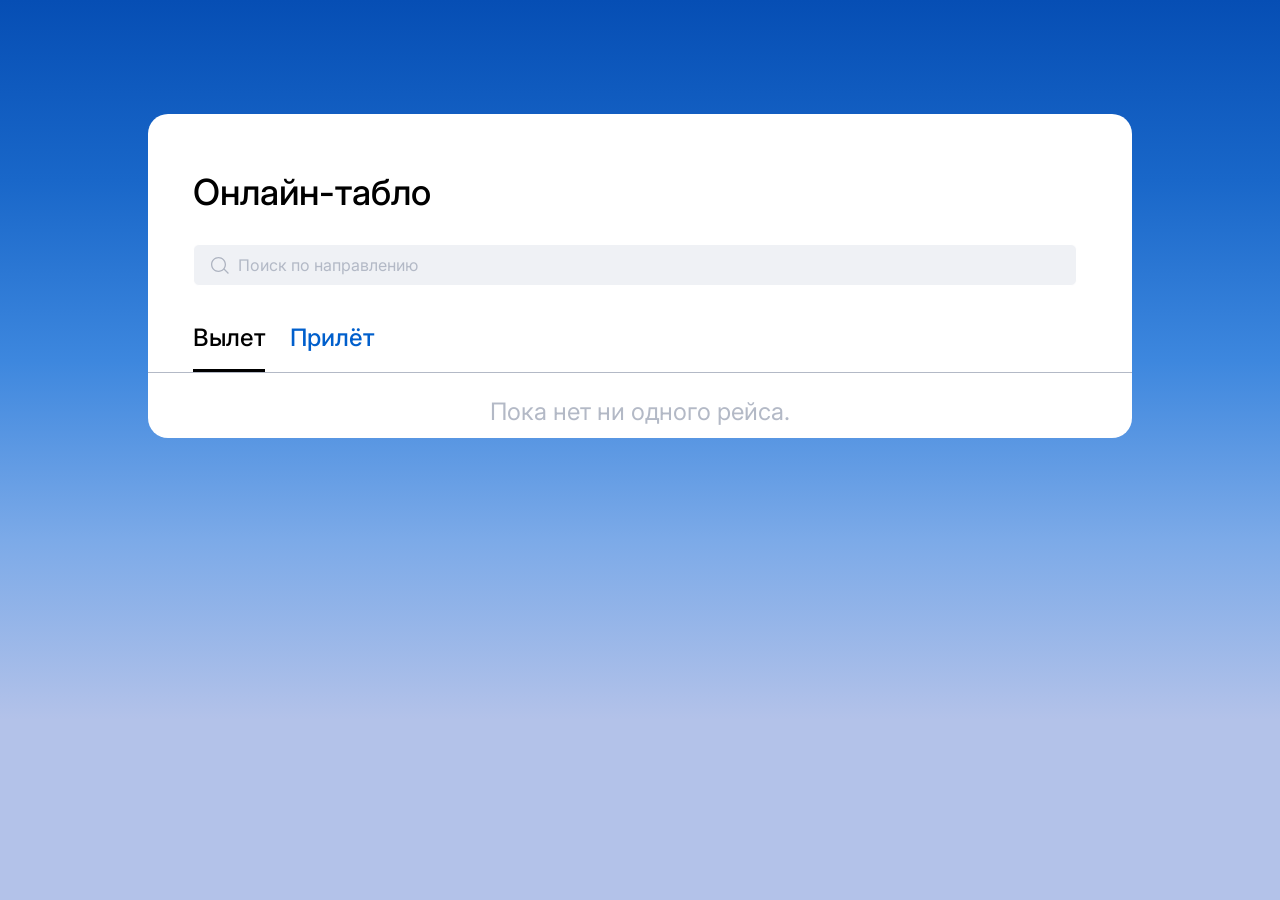
<file: user.html>
<!DOCTYPE html>
<html lang="ru">

<head>
  <meta charset="UTF-8">
  <meta name="viewport" content="width=device-width, initial-scale=1.0">
  <!-- шрифты -->
  <link rel="preconnect" href="https://fonts.googleapis.com">
  <link rel="preconnect" href="https://fonts.gstatic.com" crossorigin>
  <link
    href="https://fonts.googleapis.com/css2?family=Inter:wght@100;200;300;400;500;600;700;800;900&family=Prata&family=Raleway:wght@300;400;500&display=swap"
    rel="stylesheet">
  <link rel="stylesheet" href="css/normalize.css">
  <link rel="stylesheet" href="css/style.css">
  <title>Онлайн-табло</title>
  <link rel="shortcut icon" href="img/favicon.png" type="image/x-icon">
</head>

<body class="body">
  <header class="header">
    <div class="container header__container header__container--user">
      <div class="header__first-line">
        <h1 class="header__title">
          Онлайн-табло
        </h1>
      </div>
      <div class="header__second-line">
        <form class="header__filter-form filter-form" id="filter-form">

            <input type="text" placeholder="Поиск по направлению" class="filter-form__filter-input filter-form__filter-input--decoration filter-form__filter-input--user"
              id="filter-input" tabindex="1">
 
        </form>
      </div>
    </div>

  </header>
  <main class="main main--user">

    <form class="main__form-type form-type container form-type-container" id="form-type">
      <button class="form-type__departure-button button-reset button-type" id="departure-button" tabindex="13">
        Вылет
      </button>
      <button class="form-type__arrival-button button-reset button-type" id="arrival-button" tabindex="14">
        Прилёт
      </button>
    </form>
    <div class="container main-container">
      <table class="main__table table" id="table">
        <thead class="table__thead">
          <tr class="table__row heading row">
            <td class="row__item heading__item-0 inviseble">ID</td>
            <td class="row__item heading__item-1">Дата</td>
            <td class="row__item heading__item-2">Время</td>
            <td class="row__item heading__item-3">Направление</td>
            <td class="row__item heading__item-4">Рейс</td>
            <td class="row__item heading__item-5">Авиакомпания</td>
            <td class="row__item heading__item-6">Статус</td>
            <td class="row__item heading__item-7"></td>
            <td class="row__item heading__item-8 inviseble">Тип</td>
          </tr>
        </thead>

        <tbody class="table__body" id="table-body">

          <!-- Шаблон -->

          <!-- <tr class="table__row row">
            <td class="row__item row__item-0 inviseble">ID</td>
            <td class="row__item row__item-1">27 апр.</td>
            <td class="row__item row__item-2">08:55</td>
            <td class="row__item row__item-3">Москва SVO</td>
            <td class="row__item row__item-4">SU-1651</td>
            <td class="row__item row__item-5"><img src="img/icon__aeroflot.png" alt=""></td>
            <td class="row__item row__item-extra row__item-extra--adoptation">Статус</td>
            <td class="row__item row__item-6 row__item-6--adoptation">
              <select class="table__status-select hidden table__status-select--adoptation">
                <option>Статус</option>
                <option value="canceled">Отменён</option>
                <option value="check-in">Регистрация</option>
                <option value="in-flight">В полёте</option>
                <option value="boarding">Посадка</option>
                <option value="delay">Задерживается</option>
                <option value="arrived">Прибыл</option>
              </select>

              <span class="table__status">Прибыл</span>
            </td>
            <td class="row__item row__item-7 hidden row__item-7--adoptation">
              <button class="row__button-delete button-reset">
                <svg width="20" height="20" viewBox="0 0 20 20" fill="none" xmlns="http://www.w3.org/2000/svg">
                  <circle cx="10" cy="10" r="9.54545" stroke="#DB2525" stroke-width="0.909091" />
                  <path d="M6.65283 14.1528L14.1528 6.65283" stroke="#DB2525" stroke-width="0.981955"
                    stroke-linecap="round" />
                  <path d="M13.8472 14.1528L6.34717 6.65283" stroke="#DB2525" stroke-width="0.981955"
                    stroke-linecap="round" />
                </svg>
              </button>
            </td>
            <td class="row__item row__item-8 inviseble">Тип</td>
          </tr> -->
          <!-- Шаблон -->
        </tbody>



      </table>
      <div class="main__info-message hidden info-message" id="empty-message">Пока нет ни одного рейса.</div>
      <div class="main__info-message hidden info-message" id="search-message">Поиск по направлению не дал результатов.
        Попоробуйте снова.</div>
    </div>
  </main>
  <script src="js/user.js" defer></script>
</body>

</html>
</file>
<file: css/style.css>
html {
  box-sizing: border-box;
}

*,
*::before,
*::after {
  box-sizing: inherit;
}


a {
  color: inherit;
  text-decoration: none;
}

p,
h1,
h2,
h3,
h4,
h5,
h6 {
  margin: 0;
}

img {
  max-width: 100%;
  /* max-width сделано для того что бы изображение не  выходило за пределы контейнера в котором находится */
}


body {
  min-width: 320px;
  /*min-width сделано для пользователей мобильных устройств  контент будет заскейлен вниз (уменьшен масштаб) 768 было*/
  min-height: 100vh;
  padding: 0 20px;
  font-family: 'Inter', Arial, Helvetica, sans-serif;
  background: linear-gradient(180deg, #064EB4 0%, #1967C9 20%, #3D87DE 40%, #7CAAE8 60%, #B3C2E9 80%, #B3C2E9 100%);
  background-repeat: no-repeat;
}



/*
  ==================================
  Global
  ==================================
  */

:root {
  --color-black: #000;
  --color-grey-light: #EFF1F5;
  --color-grey: #B3B9C6;
  --color-grey-dark: hsl(221, 14%, 54%);
  --color-green-light: #39A230;
  --color-green-middle:#0B8C00;
  --color-green: #1A9310;
  --color-white: #FFF;
  --color-red: #DB2525;
  --color-blue: #005fcc;
  --color-blue-light: hsl(212, 100%, 70%);

  --animation-time: 0.25s;
  /* для слайдера */

}

::-webkit-input-placeholder {
  /* WebKit browsers */
  color: var(--color-grey);
}

::-moz-placeholder {
  /* Mozilla Firefox 19+ */
  color: var(--color-grey);
}


:-ms-input-placeholder {
  /* Internet Explorer 10+ */
  color: var(--color-grey);

}

.container {
  max-width: 984px;
  margin: 0 auto;
  padding: 0 15px;
}

.list-reset {
  margin: 0;
  padding: 0;
  list-style: none;
}

.button-reset {
  padding: 0;
  border: none;
  background-color: transparent;
  cursor: pointer;
}

.button-decoration {
  transition: outline .2s ease-in-out, background-color .1s ease-in-out, border-color .1s ease-in-out;
}

.button-decoration:focus {
  outline: none;
  outline: 2px solid var(--color-blue-light)
}

.button-decoration:hover {
  background-color: var(--color-green);
  border-color: var(--color-green-light);
}

.button-decoration:disabled,
.button-decoration:disabled:hover,
.button-decoration[disabled] {
  background: var(--color-blue);
  cursor: not-allowed;
  opacity: 0.6;
}


/*
==================================
Header
==================================
*/

.header {
  padding-top: 114px;
}

.header__container {
  background-color: var(--color-grey-light);
  border-top-left-radius: 20px;
  border-top-right-radius: 20px;
  padding: 58px 55px 23px 45px;
}

.header__container--user {
  background-color: var(--color-white);
  }

.header__first-line {
  display: flex;
  align-items: flex-end;
  margin-bottom: 31px;
}

.header__title {
  /* width: 41%; */
  margin-right: 13px;
  font-family: Inter;
  font-size: 36px;
  font-style: normal;
  font-weight: 500;
  white-space: nowrap;

}

.header__change-accept-form {
  flex-basis: 615px;
  display: flex;
  justify-content: space-between;
}

.change-accept-form__change-button {
  margin-right: 13px;
  font-family: Inter;
  font-size: 24px;
  font-style: normal;
  font-weight: 500;
  line-height: 30px;
  color: var(--color-grey);
  transition: color .1s ease-in-out;
  cursor: pointer;
}

.change-accept-form__change-button:hover {
  color: var(--color-grey-dark);
}

.change-accept-form__change-button:focus {
  outline: none;
  outline: 1px solid var(--color-blue);
  border-radius: 3px;
}

.change-accept-form__change-button:disabled,
.change-accept-form__change-button:disabled,
.change-accept-form__change-button[disabled] {
  color: var(--color-grey);
  cursor: not-allowed;
}

.change-accept-form__save-changes-button {
  padding: 12px 33px;
  border-radius: 6px;
  background-color: var(--color-blue);
  font-family: Inter;
  font-size: 16px;
  font-style: normal;
  font-weight: 600;
  line-height: 20px;
  color: var(--color-white);

}

.header__second-line {
  width: 100%;
  margin-bottom: 36px;
}

.filter-form {
  width: 100%;
}

.filter-form__filter-input {
  outline: none;
  width: 100%;
  padding-left: 44px;
  height: 42px;
  border-radius: 6px;
  border: 1px solid var(--color-white);
  cursor: pointer;
}

.filter-form__filter-input:hover {
  outline-offset: 0;
  outline: none;
  outline: 1px solid var(--color-blue)
}

.filter-form__filter-input:focus {
  outline-offset: 0;
  outline: none;
  outline: 1px solid var(--color-blue)
}



.filter-form__filter-input--decoration {
  background-image: url('../img/loupe.svg');
  background-position: 2% center;
  background-repeat: no-repeat;
}

.filter-form__filter-input--user {
background-color: var(--color-grey-light);
}

/* .filter-form__filter-input--decoration:focus {
  background-image: none;
}

.filter-form__filter-input--decoration:active {
  background-image: none;
} */


.filter-form__filter-input:disabled,
.filter-form__filter-input:disabled:hover,
.filter-form__filter-input[disabled] {
  cursor: not-allowed;
  outline: none;

}



.add-form__title {
  font-family: Inter;
  font-size: 24px;
  font-style: normal;
  font-weight: 500;
  line-height: 28px;
  margin-bottom: 22px;
}

.add-form__wrapper {
  display: flex;
  flex-wrap: wrap;
  gap: 6px;
  row-gap: 11px;
  margin-bottom: 10px;
}


.add-form__box {
  position:relative;  
}

.add-form__alert {
  position: absolute;
  font-size: 9px;
  font-style: normal;
  font-weight: 200;
  left:2px;
  color: var(--color-red)
}

.add-form__input {
  outline: none;
  display: flex;
  padding: 7px 12px;
  width: 100%;
  height: 100%;
  border-radius: 6px;
  border: 1px solid var(--color-grey);
  font-family: Inter;
  font-size: 12px;
  font-style: normal;
  font-weight: 400;
  color: var(--color-grey);
  cursor: pointer;

}

.add-form__input:hover {
  outline: 1px solid var(--color-blue);
}

.add-form__input:focus {
  outline: 1px solid var(--color-blue);
}

.add-form__input:disabled,
.add-form__input:disabled:hover,
.add-form__input[disabled] {
  outline: none;
  background-color: var(--color-grey-light);
  cursor: not-allowed;
}

.add-form__box-date {
  max-width: 124px;
}

.add-form__box-time{
  max-width: 119px;
}

.add-form__box-flight-direction {
  flex-basis: 200px;
}

.add-form__box-flight {
  max-width: 91px;
}

.add-form__box-aviacompany{
  max-width: 157px;
}

.add-form__box-status {
  max-width: 102px;
}

.add-form__box-type {
  flex-basis: 123px;
}

.add-form__add-button {
  padding: 11px 21px;
  border-radius: 6px;
  border: 1px solid var(--color-blue);
  background: var(--color-blue);
  color: var(--color-white);
  font-family: Inter;
  font-size: 16px;
  font-style: normal;
  font-weight: 600;
}




/*
==================================
form-type-container
==================================
*/


.form-type-container {
  border-bottom: 1px solid var(--color-grey);
  padding: 0 45px;
  background-color: var(--color-white);

}

.main__form-type {
  padding-top: 28px;


}


.button-type:not(:last-child) {
  margin-right: 21px;
}

.button-type {

  padding-bottom: 17px;
  color: var(--color-blue);
  font-family: Inter;
  font-size: 24px;
  font-style: normal;
  font-weight: 500;
  border-bottom: 3px solid var(--color-white);

}

.button-type:hover {
  opacity: 0.8;
}

.button-type:focus {
  border-radius: 3px;
  outline: 1px solid var(--color-blue);
  color: var(--color-black);
  border-bottom: 3px solid var(--color-black);
}

.button-type:active {
  color: var(--color-black);
  border-bottom: 3px solid var(--color-black);
}

.button-type:disabled,
.button-type:disabled:hover,
.button-type:disabled:active,
.button-type:disabled:focus,
.button-type[disabled] {
  color: var(--color-blue);
  border-bottom: 3px solid var(--color-white);
  opacity: 1;
  cursor: not-allowed;
}

.button-type.button-type--activated {
  color: var(--color-black);
  border-bottom: 3px solid var(--color-black);
}

.button-type.button-type--activated:hover {
  color: var(--color-black);
  border-bottom: 3px solid var(--color-black);
}

/*
==================================
MAIN
==================================
*/

.main--user {
  margin-top: -49px;
}

.main-container {
  padding: 0 45px;
  padding-top: 13px;
  margin-bottom: 144px;
  background-color: var(--color-white);
  border-bottom-left-radius: 20px;
  border-bottom-right-radius: 20px;
}

.table {
  font-family: Inter;
  font-size: 16px;
  font-style: normal;
  font-weight: 400;
}

.heading {
  color: var(--color-grey);
  font-family: Inter;
  font-size: 14px;
  font-style: normal;
  font-weight: 400;
}

.table__status-select {
  outline: none;
  margin-top: -7px;
  width: 183px;
  height: 32px;
  border-radius: 6px;
  border: 1px solid var(--color-grey);
  background: var(--color-white);
  cursor: pointer;

}

.table__status-select:hover {
  outline: 1px solid var(--color-blue);
}

.table__status-select:focus {
  outline: 1px solid var(--color-blue);
}


.row__item {
  padding: 9px 0;
}

.row__item-1 {
  width: 100px;
}

.row__item-2 {
  width: 124px;
}

.row__item-3 {
  width: 193px;
}

.row__item-4 {
  width: 108px;
}

.row__item-5 {
  width: 144px;
}

.row__item-6 {
  width: 189px;
}



.row__item-extra {
  display: none;

}

.row__button-delete svg  {
  transition: opacity .1s ease-in-out;
}

.row__button-delete {
  height: 20px;
  transition: outline .2s ease-in-out;
}


.row__button-delete:focus {
  border-radius: 3px;
  outline: 1px solid var(--color-red);
}

.row__button-delete:hover svg  {
  opacity: 0.6;
}

.row__button-delete:active {
  border-radius: 3px;
  outline: 1px solid var(--color-red);
}


.info-message {
  text-align: center;
  font-size: 24px;
  color: var(--color-grey);
  padding: 12px 0;
}



/* изменения вступают в силу при ширине экрана устройства менее 768px */

@media (max-width:768px) {

  /*
==================================
header
==================================
*/
  .header {
    padding-top: 60px;
  }

  .header__container {
    padding: 57px 20px 40px 31px;
  }

  .header__title {
    margin-right: 10px;
    font-family: Inter;
    font-size: 32px;
    font-style: normal;
    font-weight: 500;
  }

  .change-accept-form__change-button {
    margin-top: 10px;
    margin-right: 10px;
    font-family: Inter;
    font-size: 14px;
    font-style: normal;
    font-weight: 500
  }

  .change-accept-form__save-changes-button {
    margin-top: 2px;
    padding: 11px 33px;
  }

  .header__first-line {
    margin-bottom: 35px;
  }

  .filter-form__filter-input {
    padding-left: 51px;
    height: 49px;
    font-size: 20px;
    font-style: normal;
    font-weight: 400;
  }

  .add-form__wrapper {
    gap: 12px;
    margin-bottom: 12px;
  }

  .add-form__add-button {
    padding: 11px 39px;
  }




  /*
==================================
MAIN
==================================
*/

  .main-container {
    padding: 0 30px;
    padding-top: 13px;
  }

  .form-type-container {

    padding: 0 32px;
    padding-top: 32px
  }

  .heading__item-5 {
    visibility: hidden;
    display: none;
    overflow: hidden;
  }

  .row__item-5 {
    visibility: hidden;
    display: none;

  }

  .row__item-1 {
    width: 87px;
  }

  .row__item-2 {
    width: 74px;
  }

  .row__item-3 {
    width: 170px;
  }

  .row__item-4 {
    width: 117px;
  }

}


/* изменения вступают в силу при ширине экрана устройства менее 600px */

@media (max-width:600px) {

  .body {
    padding: 0 10px;
  }

  /*
==================================
header
==================================
*/

  .header {
    padding-top: 25px;
  }

  .header__container {
    padding: 25px 15px 31px 10px;
  }

  .header__title {
    margin-right: 0;
    margin-bottom: 10px;
    font-family: Inter;
    font-size: 24px;
    font-style: normal;
    font-weight: 500;
  }

  .header__first-line {
    flex-direction: column;
    align-items: flex-start;
    margin-bottom: 32px;
  }

  .header__change-accept-form {
    flex-basis: 0;
    height: 100px;
    flex-direction: column;
    align-items: flex-start;
    /* justify-content: flex-start; */
  }

  .change-accept-form__change-button {
    margin-bottom: 34px;
    margin-right: 0;
    margin-top: 0;
    line-height: 0;
    font-family: Inter;
    font-size: 12px;
    font-style: normal;
    font-weight: 500;
  }

  .change-accept-form__save-changes-button {
    margin-top: 2px;
    padding: 8px 69px;
    width: 100%;
    font-family: Inter;
    font-size: 12px;
    font-style: normal;
    font-weight: 600;
  }

  .filter-form__filter-input {

    padding-left: 36px;
    height: 40px;
    font-family: Inter;
    font-size: 14px;
    font-style: normal;
    font-weight: 400;
  }

  .header__second-line {
    margin-bottom: 28px;
  }

  .add-form__title {
    font-family: Inter;
    font-size: 16px;
    font-style: normal;
    font-weight: 500;
    margin-bottom: 16px;
  }

  .add-form__wrapper {
    margin-bottom: 64px;
  }

  .add-form__add-button {
    padding: 10px 49px;
    font-size: 12px;
    font-style: normal;
    font-weight: 600;
  }


  /*
==================================
MAIN
==================================
*/

  .form-type-container {
    padding: 0 10px;
    /* padding-top: 27px; */
    /* remove  padding-top: 22px;*/
    padding-top: 22px;
  }

  .button-type {
    padding-bottom: 8px;
    font-size: 14px;
    font-style: normal;
    font-weight: 500;
  }

  .button-type:not(:last-child) {
    margin-right: 3px;
  }

  .main-container {
    padding: 0 0;
    /* padding-top: 14px; */
  }


  .heading {
    display: none;
    visibility: hidden;
  }

  .table {
    width: 100%;
  }

  .table__row {
    display: flex;
    flex-direction: column;
    position: relative;
    padding: 14px 10px;

    /* width: 200% */
  }

  .table__row:not(:last-child) {
    border-bottom: 1px solid var(--color-grey);
  }

  .row__item {
    padding: 0;
  }

  .row__item-extra {
    display: table-cell;
    align-self: flex-end;
    font-size: 10px;
    font-style: normal;
    font-weight: 400;
    color: var(--color-grey);
    /* absolute */
    position: absolute;
  }

  .row__item-extra--adoptation {
    margin-top: 10px;
    position: relative;
    align-self: flex-start;
  }

  .row__item-1 {
    font-family: Inter;
    font-size: 10px;
    font-style: normal;
    font-weight: 400;
    margin-bottom: 8px
  }

  .row__item-2 {
    font-family: Inter;
    font-size: 10px;
    font-style: normal;
    font-weight: 400;
    /* absolute */
    position: absolute;
    left: 54px;
  }

  .row__item-3 {
    font-family: Inter;
    font-size: 14px;
    font-style: normal;
    font-weight: 500;
    margin-bottom: 10px
  }

  .row__item-4 {
    font-family: Inter;
    font-size: 10px;
    font-style: normal;
    font-weight: 400;
  }

  .row__item-6 {
    align-self: flex-end;
    font-family: Inter;
    width: auto;
    font-size: 16px;
    font-style: normal;
    font-weight: 500;
    /* absolute */
    position: absolute;
    top: 33px;
  }

  .row__item-6--adoptation {
    position: relative;
    align-self: flex-start;
    top: 0;
  }

  .table__status-select {
    margin: 0;
    margin-top: 8px;
    width: 190px;
    padding-left: 10px;
  }

  .row__item-7--adoptation {
    position: absolute;
    bottom: 16px;
    right: 11px;
  }

  .table__row.heading {
    display: none;
  }

  .info-message {
    text-align: center;
    font-size: 14px;
    color: var(--color-grey);
    padding: 12px 0;
  }

}

/*данные свойства в конце, что бы точно применилсь  */

.row--hidden {
  padding: 0;
  margin: 0;
  width: 0;
  height: 0;
  display: none;
  visibility: hidden;
  overflow: hidden;
}

.hidden {
  display: none;
  visibility: hidden;
  overflow: hidden;
}

.inviseble {
  display: block;
  width: 0;
  height: 0;
  visibility: hidden;
  overflow: hidden;
}

.error .add-form__input {
  outline: 1px solid var(--color-red)
}
</file>
